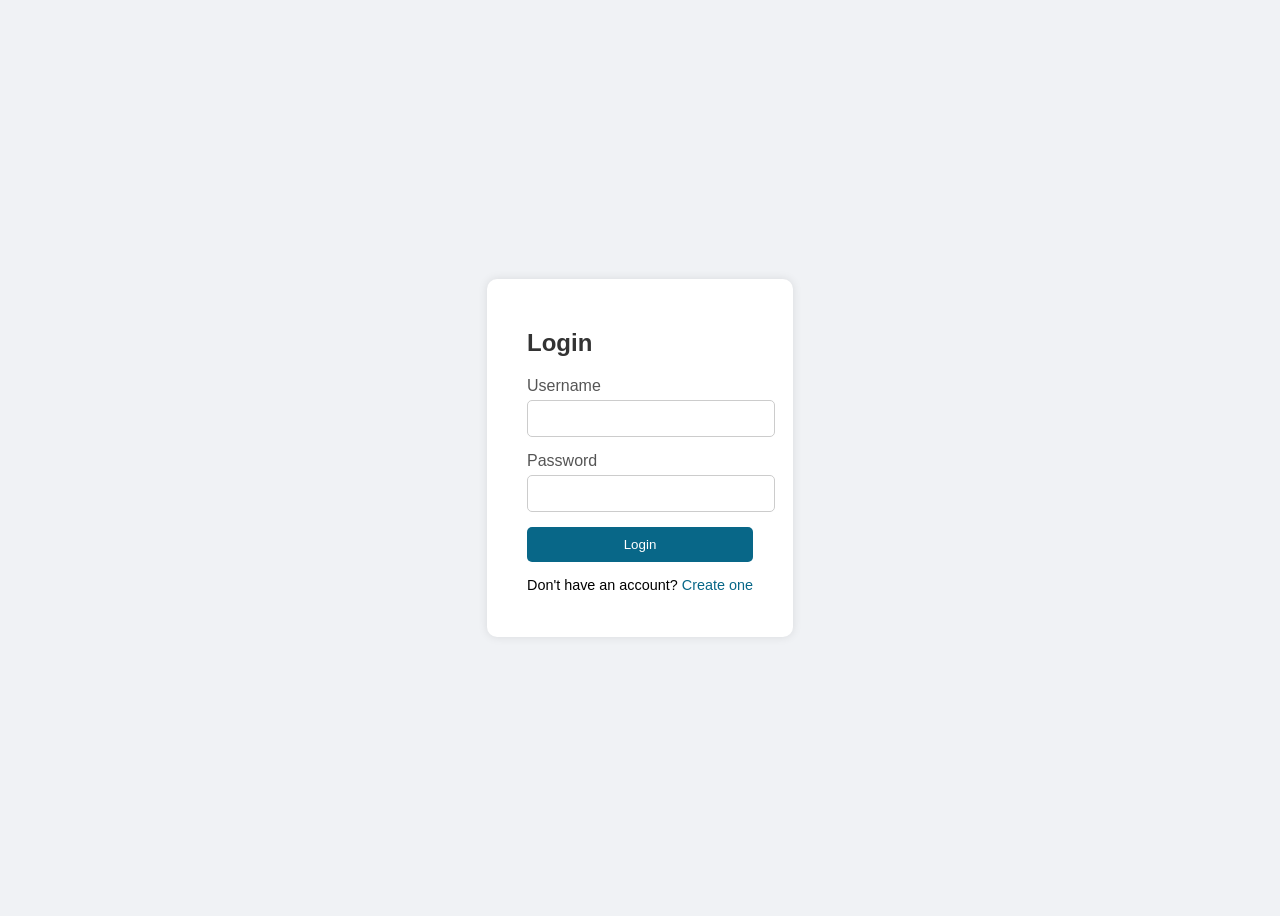
<file: frontend/index.html>
<!DOCTYPE html>
<html lang="en">
<head>
  <meta charset="UTF-8" />
  <meta name="viewport" content="width=device-width, initial-scale=1.0" />
  <title>Login Page</title>
  <link rel="stylesheet" href="login.css" />
</head>
<body>
  <div class="login-container">
    <h2>Login</h2>
    <form id="loginForm">
      <div class="input-group">
        <label for="username">Username</label>
        <input type="text" id="username" required />
      </div>
      <div class="input-group">
        <label for="password">Password</label>
        <input type="password" id="password" required />
      </div>

      <button type="submit">Login</button>
      <p id="loginStatus"></p>

            <p class="create-account">Don't have an account? <a href="register.html">Create one</a></p>

    </form>
  </div>

  <script src="login.js"></script>
</body>
</html>
</file>
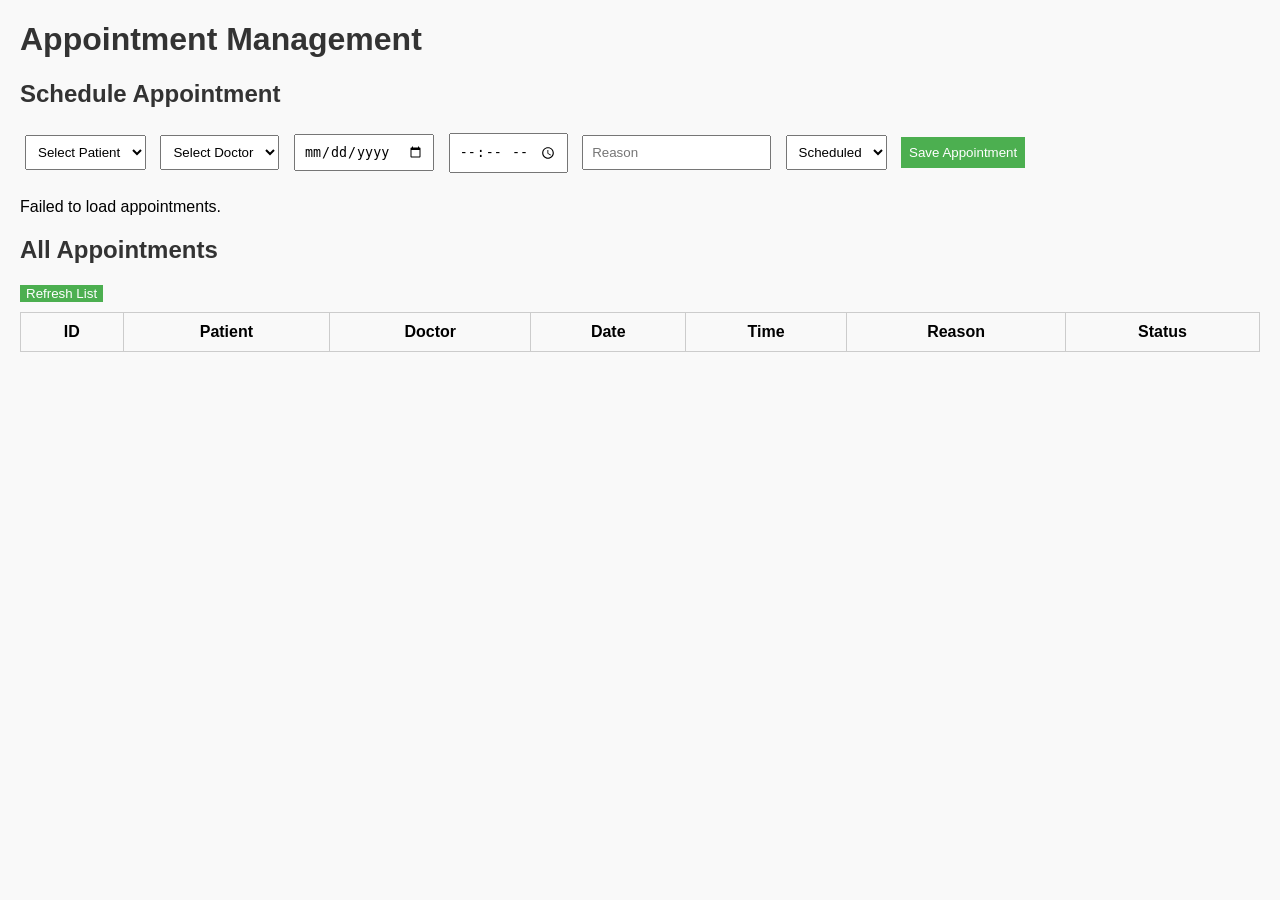
<file: frontend/appointment.html>
<!DOCTYPE html>
<html lang="en">
<head>
    <meta charset="UTF-8">
    <title>Appointment Management</title>
    <link rel="stylesheet" href="appointment.css">
</head>
<body>
    <h1>Appointment Management</h1>

    <!-- Form to add a new appointment -->
    <h2>Schedule Appointment</h2>
    <form id="appointmentForm">
        <select id="patientId" required>
            <option value="">Select Patient</option>
        </select>
        <select id="doctorId" required>
            <option value="">Select Doctor</option>
        </select>
        <input type="date" id="appointmentDate" required>
        <input type="time" id="appointmentTime" required>
        <input type="text" id="reason" placeholder="Reason" required>
        <select id="status" required>
            <option value="Scheduled">Scheduled</option>
            <option value="Done">Done</option>
            <option value="Canceled">Canceled</option>
        </select>
        <button type="submit">Save Appointment</button>
    </form>

    <p id="message"></p>

    <!-- Table to show all appointments -->
    <h2>All Appointments</h2>
    <button id="refreshBtn">Refresh List</button>
    <table id="appointmentsTable" border="1">
        <thead>
            <tr>
                <th>ID</th>
                <th>Patient</th>
                <th>Doctor</th>
                <th>Date</th>
                <th>Time</th>
                <th>Reason</th>
                <th>Status</th>
            </tr>
        </thead>
        <tbody></tbody>
    </table>

    <script src="appointment.js"></script>
</body>
</html>
</file>
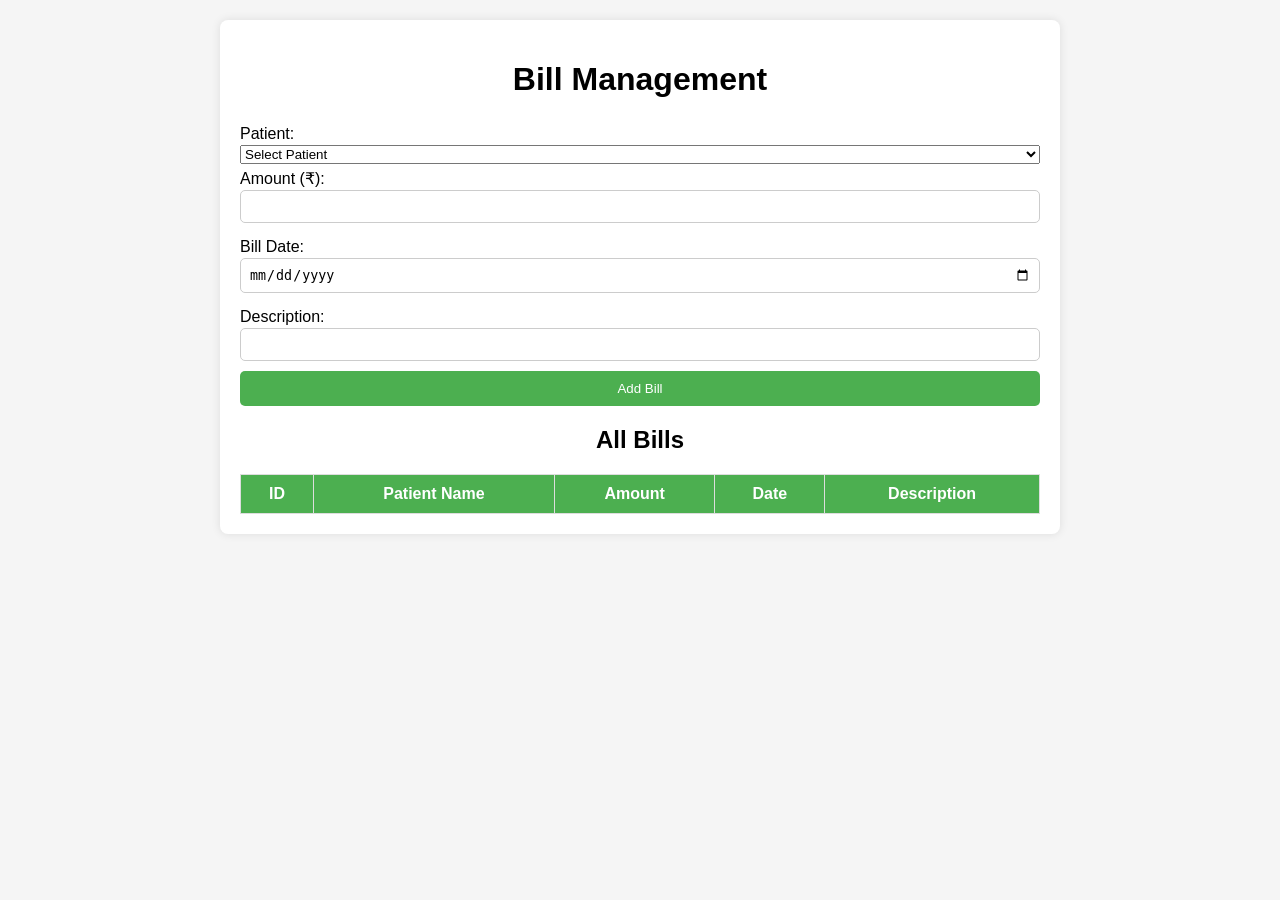
<file: frontend/bill.html>
<!DOCTYPE html>
<html lang="en">
<head>
    <meta charset="UTF-8">
    <meta name="viewport" content="width=device-width, initial-scale=1.0">
    <title>Bill Management</title>
    <link rel="stylesheet" href="bill.css">
</head>
<body>
    <div class="container">
        <h1>Bill Management</h1>

        <form id="billForm">
            <label for="patientId">Patient:</label>
            <select id="patientId" name="patientId" required>
            <option value="">Select Patient</option>
            </select>


            <label for="amount">Amount (₹):</label>
            <input type="number" id="amount" name="amount" step="0.01" required>

            <label for="date">Bill Date:</label>
            <input type="date" id="date" name="date" required>

            <label for="description">Description:</label>
            <input type="text" id="description" name="description" required>

            <button type="submit">Add Bill</button>
        </form>

        <h2>All Bills</h2>
        <table>
            <thead>
                <tr>
                    <th>ID</th>
                    <th>Patient Name</th>
                    <th>Amount</th>
                    <th>Date</th>
                    <th>Description</th>
                </tr>
            </thead>
            <tbody id="billTableBody"></tbody>
        </table>
    </div>

    <script src="bill.js"></script>
</body>
</html>
</file>
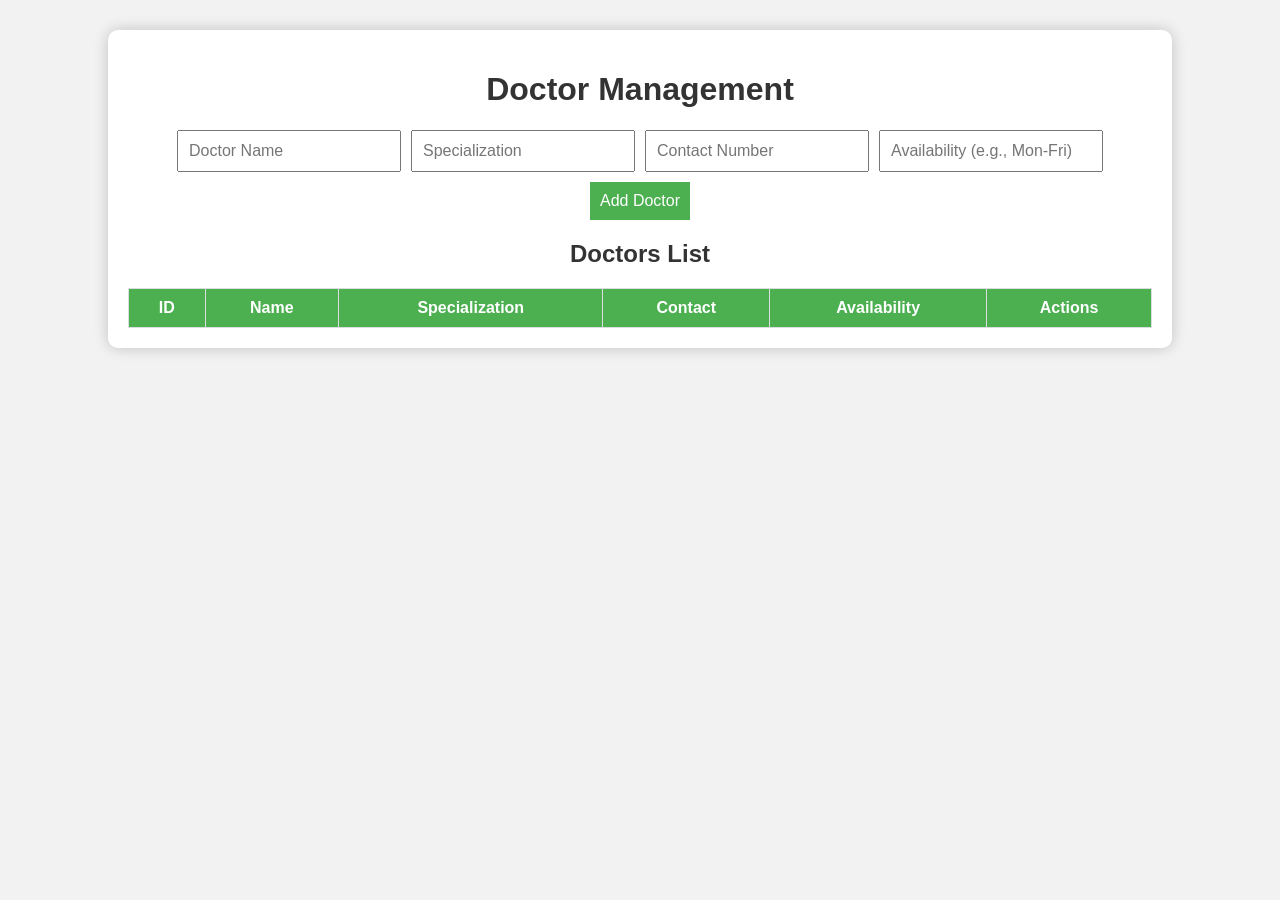
<file: frontend/doctor.html>
<!DOCTYPE html>
<html lang="en">
<head>
  <meta charset="UTF-8">
  <meta name="viewport" content="width=device-width, initial-scale=1.0">
  <title>Doctor Management</title>
  <link rel="stylesheet" href="doctor.css">
</head>
<body>
  <div class="container">
    <h1>Doctor Management</h1>
    
    <form id="doctorForm">
      <input type="text" id="name" placeholder="Doctor Name" required>
      <input type="text" id="specialization" placeholder="Specialization" required>
      <input type="text" id="contactNumber" placeholder="Contact Number" required>
      <input type="text" id="availability" placeholder="Availability (e.g., Mon-Fri)" required>
      <button type="submit">Add Doctor</button>
    </form>

    <h2>Doctors List</h2>
    <table>
      <thead>
        <tr>
          <th>ID</th>
          <th>Name</th>
          <th>Specialization</th>
          <th>Contact</th>
          <th>Availability</th>
          <th>Actions</th>

        </tr>
      </thead>
      <tbody id="doctorTableBody">
        <!-- Doctors will be loaded here -->
      </tbody>
    </table>
  </div>

  <script src="doctor.js"></script>
</body>
</html>
</file>
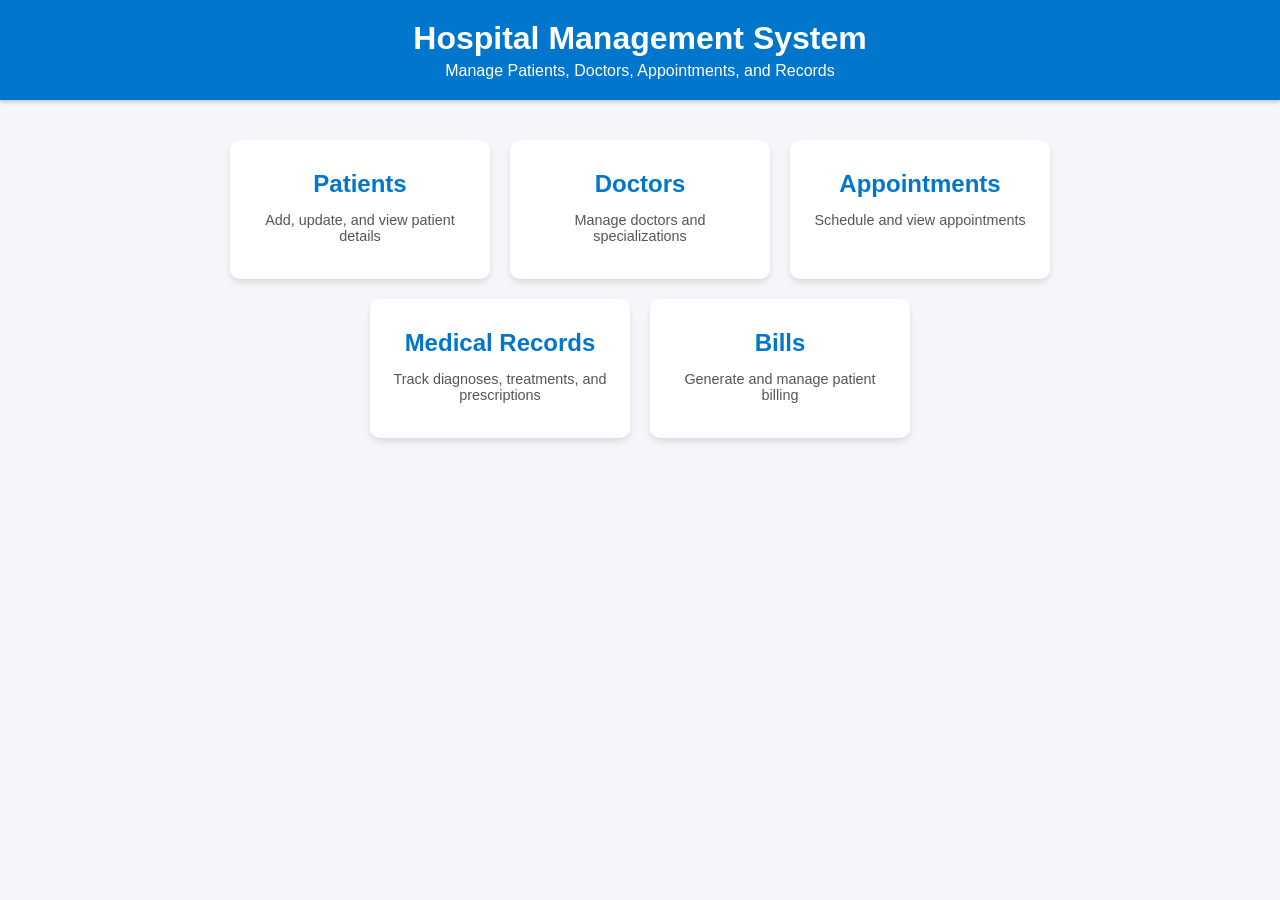
<file: frontend/FrontPage.html>
<!DOCTYPE html>
<html lang="en">
<head>
    <meta charset="UTF-8">
    <title>Hospital Management Dashboard</title>
    <link rel="stylesheet" href="FrontPage.css">
</head>
<body>
    <header>
        <h1>Hospital Management System</h1>
        <p>Manage Patients, Doctors, Appointments, and Records</p>
    </header>

    <main class="dashboard">
        <div class="card" onclick="window.location.href='patient.html'">
            <h2>Patients</h2>
            <p>Add, update, and view patient details</p>
        </div>

        <div class="card" onclick="window.location.href='doctor.html'">
            <h2>Doctors</h2>
            <p>Manage doctors and specializations</p>
        </div>

        <div class="card" onclick="window.location.href='appointment.html'">
            <h2>Appointments</h2>
            <p>Schedule and view appointments</p>
        </div>

        <div class="card" onclick="window.location.href='medical.html'">
            <h2>Medical Records</h2>
            <p>Track diagnoses, treatments, and prescriptions</p>
        </div>

        <div class="card" onclick="window.location.href='bill.html'">
            <h2>Bills</h2>
            <p>Generate and manage patient billing</p>
        </div>
    </main>
</body>
</html>
</file>
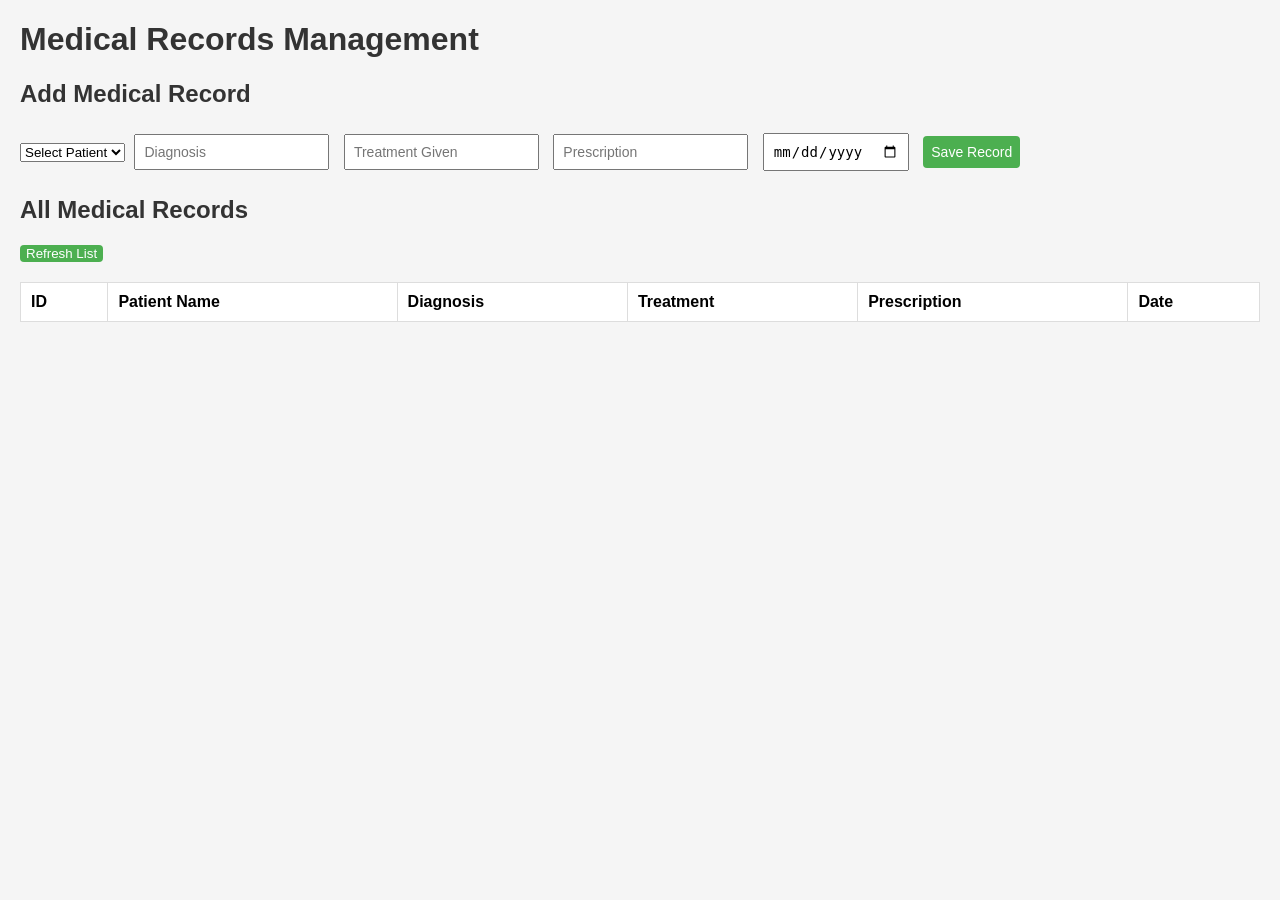
<file: frontend/medical.html>
<!DOCTYPE html>
<html lang="en">
<head>
    <meta charset="UTF-8">
    <title>Medical Records</title>
    <link rel="stylesheet" href="medical.css">
</head>
<body>
    <h1>Medical Records Management</h1>

    <section>
        <h2>Add Medical Record</h2>
        <form id="medicalForm">
<select id="patientId" required>
    <option value="">Select Patient</option>
</select>
            <input type="text" id="diagnosis" placeholder="Diagnosis" required />
            <input type="text" id="treatmentGiven" placeholder="Treatment Given" required />
            <input type="text" id="prescription" placeholder="Prescription" required />
            <input type="date" id="date" required />
            <button type="submit">Save Record</button>
        </form>
        <p id="message"></p>
    </section>

    <section>
        <h2>All Medical Records</h2>
        <button id="refreshBtn">Refresh List</button>
        <table id="recordsTable" border="1">
            <thead>
                <tr>
                    <th>ID</th>
                    <th>Patient Name</th>
                    <th>Diagnosis</th>
                    <th>Treatment</th>
                    <th>Prescription</th>
                    <th>Date</th>
                </tr>
            </thead>
            <tbody></tbody>
        </table>
    </section>

    <script src="medical.js"></script>
</body>
</html>
</file>
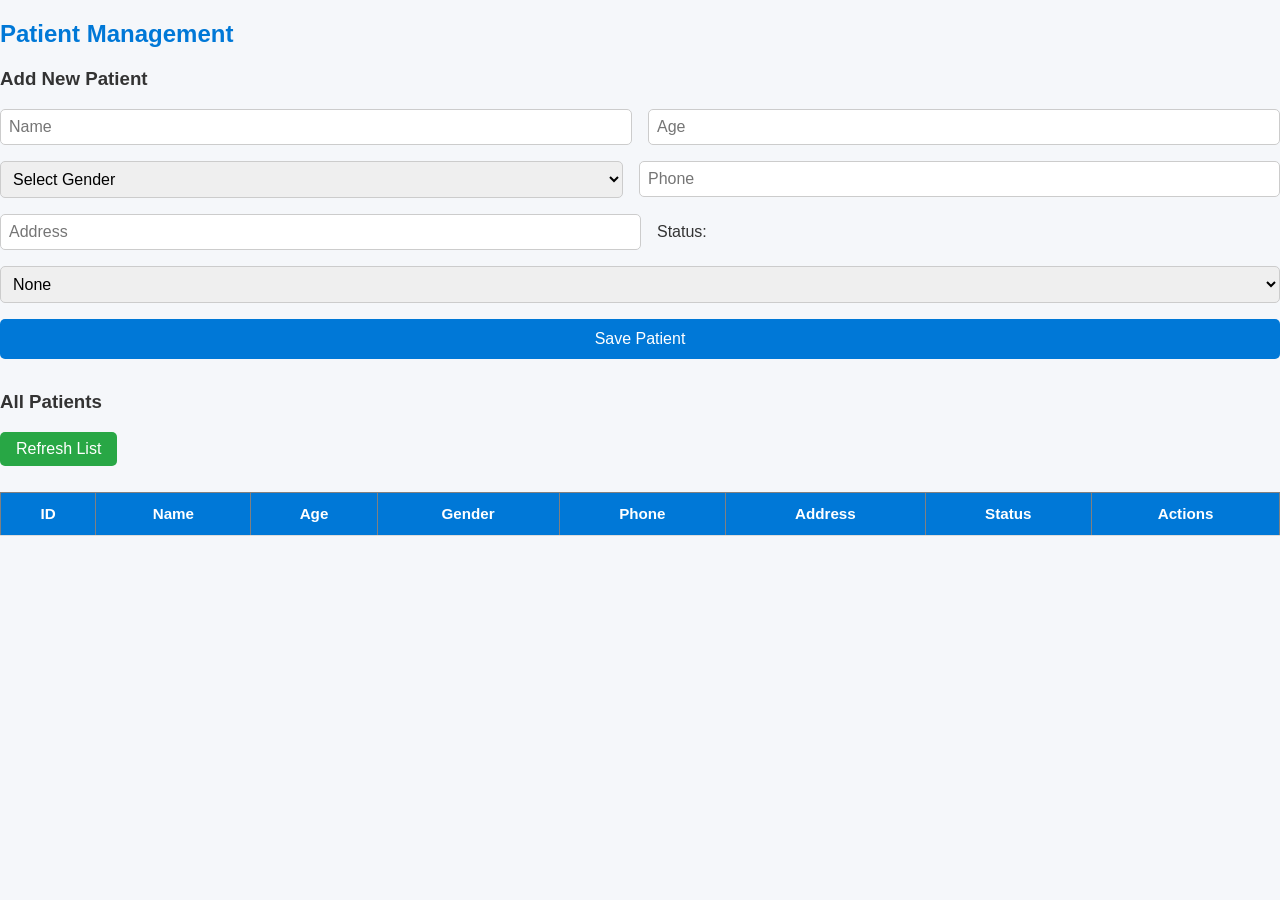
<file: frontend/patient.html>
<!DOCTYPE html>
<html lang="en">
<head>
    <meta charset="UTF-8">
    <meta name="viewport" content="width=device-width, initial-scale=1.0">
    <title>Patient Management</title>
    <link rel="stylesheet" href="patient.css">
</head>
<body>
    <h2>Patient Management</h2>

    <h3 id="formTitle">Add New Patient</h3>
    <form id="patientForm">
        <input type="hidden" id="patientId"> <!-- hidden for edit -->
        <input type="text" id="name" placeholder="Name" required>
        <input type="number" id="age" placeholder="Age" required>
        <select id="gender" required>
            <option value="" disabled selected>Select Gender</option>
            <option value="Male">Male</option>
            <option value="Female">Female</option>
        </select>
        <input type="text" id="phone" placeholder="Phone">
        <input type="text" id="address" placeholder="Address">

        <label for="status">Status:</label>
        <select id="status" required>
            <option value="None" selected>None</option>
            <option value="Admitted">Admitted</option>
            <option value="Appointment">Appointment</option>
        </select>

        <button type="submit">Save Patient</button>
    </form>

    <p id="message" style="color: green; font-weight: bold;"></p>

    <h3>All Patients</h3>
    <button id="refreshBtn">Refresh List</button>
    <table id="patientsTable" border="1" style="margin-top: 10px; border-collapse: collapse; width: 100%;">
        <thead>
            <tr>
                <th>ID</th><th>Name</th><th>Age</th><th>Gender</th><th>Phone</th><th>Address</th><th>Status</th><th>Actions</th>
            </tr>
        </thead>
        <tbody></tbody>
    </table>

    <script src="patient.js"></script>
</body>
</html>
</file>
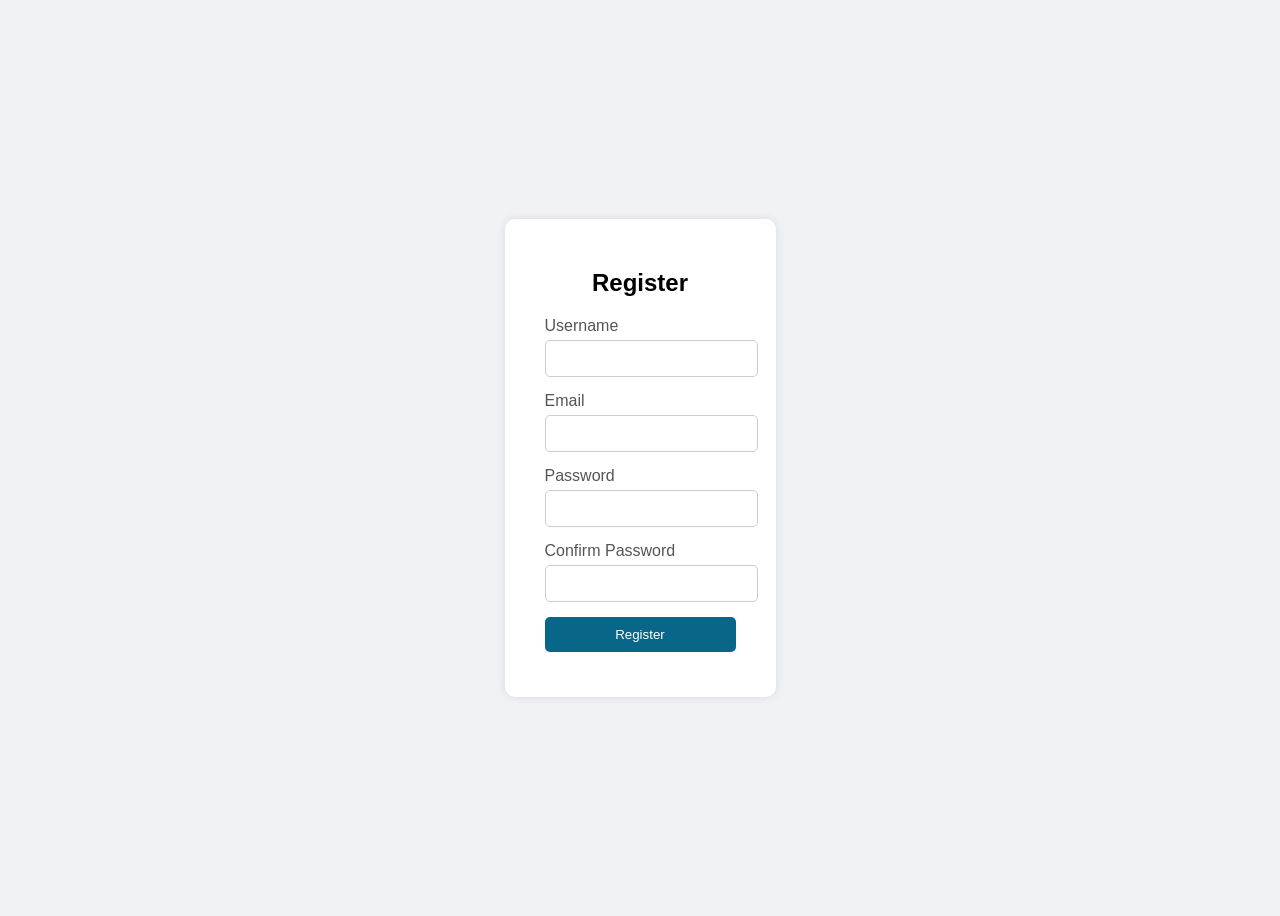
<file: frontend/register.html>
<!DOCTYPE html>
<html lang="en">
<head>
  <meta charset="UTF-8" />
  <meta name="viewport" content="width=device-width, initial-scale=1.0"/>
  <title>Register</title>
  <link rel="stylesheet" href="register.css" />
</head>
<body>
  <div class="register-container">
    <h2>Register</h2>
    <form id="registerForm">
      <div class="input-group">
        <label for="username">Username</label>
        <input type="text" id="username" required />
      </div>
      <div class="input-group">
        <label for="email">Email</label>
        <input type="email" id="email" required />
      </div>
      <div class="input-group">
        <label for="password">Password</label>
        <input type="password" id="password" required />
      </div>
      <div class="input-group">
        <label for="confirmPassword">Confirm Password</label>
        <input type="password" id="confirmPassword" required />
      </div>
      <button type="submit">Register</button>
      <p id="registerStatus"></p>
    </form>
  </div>

  <script src="register.js"></script>
</body>
</html>
</file>
<file: frontend/login.css>
body {
  font-family: Arial, sans-serif;
  background: #f0f2f5;
  display: flex;
  justify-content: center;
  align-items: center;
  height: 100vh;
}

.login-container {
  background: white;
  padding: 30px 40px;
  border-radius: 10px;
  box-shadow: 0 0 10px rgba(0, 0, 0, 0.1);
}

h2 {
  margin-bottom: 20px;
  color: #333;
}

.input-group {
  margin-bottom: 15px;
}

.input-group label {
  display: block;
  margin-bottom: 5px;
  color: #555;
}

.input-group input {
  width: 100%;
  padding: 10px;
  border: 1px solid #ccc;
  border-radius: 5px;
}

button {
  width: 100%;
  padding: 10px;
  background-color: #086788;
  color: white;
  border: none;
  border-radius: 5px;
  cursor: pointer;
}

button:hover {
  background-color: #05506d;
}

#loginStatus {
  margin-top: 10px;
  color: red;
  font-size: 0.9em;
}
.create-account {
  text-align: center;
  margin-top: 15px;
  font-size: 0.9em;
}

.create-account a {
  color: #086788;
  text-decoration: none;
}

.create-account a:hover {
  text-decoration: underline;
}
</file>
<file: frontend/appointment.css>
body {
    font-family: Arial, sans-serif;
    margin: 20px;
    background-color: #f9f9f9;
}

h1, h2 {
    color: #333;
}

form {
    margin-bottom: 20px;
}

form input, form select, form button {
    margin: 5px;
    padding: 8px;
}

table {
    width: 100%;
    border-collapse: collapse;
    margin-top: 10px;
}

table, th, td {
    border: 1px solid #ccc;
}

th, td {
    padding: 10px;
    text-align: center;
}

button {
    background-color: #4CAF50;
    color: white;
    border: none;
    cursor: pointer;
}

button:hover {
    background-color: #45a049;
}
</file>
<file: frontend/bill.css>
body {
    font-family: Arial, sans-serif;
    background-color: #f5f5f5;
    margin: 0;
    padding: 20px;
}

.container {
    max-width: 800px;
    margin: auto;
    background: #fff;
    padding: 20px;
    border-radius: 8px;
    box-shadow: 0 0 10px rgba(0, 0, 0, 0.1);
}

h1, h2 {
    text-align: center;
}

form {
    display: flex;
    flex-direction: column;
    margin-bottom: 20px;
}

label {
    margin: 5px 0 2px;
}

input {
    padding: 8px;
    margin-bottom: 10px;
    border: 1px solid #ccc;
    border-radius: 5px;
}

button {
    padding: 10px;
    background-color: #4CAF50;
    color: white;
    border: none;
    border-radius: 5px;
    cursor: pointer;
}

button:hover {
    background-color: #45a049;
}

table {
    width: 100%;
    border-collapse: collapse;
    margin-top: 10px;
}

table, th, td {
    border: 1px solid #ddd;
}

th, td {
    padding: 10px;
    text-align: center;
}

th {
    background-color: #4CAF50;
    color: white;
}
</file>
<file: frontend/doctor.css>
body {
  font-family: Arial, sans-serif;
  background: #f2f2f2;
  margin: 0;
  padding: 0;
}

.container {
  width: 80%;
  margin: auto;
  padding: 20px;
  background: white;
  margin-top: 30px;
  border-radius: 10px;
  box-shadow: 0 0 15px rgba(0,0,0,0.2);
}

h1, h2 {
  text-align: center;
  color: #333;
}

form {
  display: flex;
  gap: 10px;
  flex-wrap: wrap;
  justify-content: center;
  margin-bottom: 20px;
}

form input, button {
  padding: 10px;
  font-size: 16px;
}

button {
  background: #4CAF50;
  color: white;
  border: none;
  cursor: pointer;
  transition: background 0.3s;
}

button:hover {
  background: #45a049;
}

table {
  width: 100%;
  border-collapse: collapse;
  margin-top: 10px;
}

table th, table td {
  border: 1px solid #ddd;
  padding: 10px;
  text-align: center;
}

table th {
  background: #4CAF50;
  color: white;
}
</file>
<file: frontend/FrontPage.css>
body {
    margin: 0;
    font-family: Arial, sans-serif;
    background: #f4f6f9;
    color: #333;
    text-align: center;
}

header {
    background: #0077cc;
    color: white;
    padding: 20px 0;
    box-shadow: 0px 2px 4px rgba(0,0,0,0.2);
}

header h1 {
    margin: 0;
    font-size: 2rem;
}

header p {
    margin: 5px 0 0;
}

.dashboard {
    display: flex;
    flex-wrap: wrap;
    justify-content: center;
    gap: 20px;
    margin: 40px auto;
    max-width: 1000px;
}

.card {
    background: white;
    width: 220px;
    padding: 20px;
    border-radius: 10px;
    box-shadow: 0 4px 6px rgba(0,0,0,0.1);
    cursor: pointer;
    transition: all 0.3s ease;
    text-align: center;
}

.card:hover {
    transform: translateY(-5px);
    box-shadow: 0 6px 12px rgba(0,0,0,0.2);
}

.card h2 {
    margin: 10px 0;
    color: #0077cc;
}

.card p {
    font-size: 0.9rem;
    color: #555;
}
</file>
<file: frontend/medical.css>
body {
    font-family: Arial, sans-serif;
    margin: 20px;
    background-color: #f5f5f5;
}

h1, h2 {
    color: #333;
}

form input, form button {
    margin: 5px;
    padding: 8px;
    font-size: 14px;
}

button {
    cursor: pointer;
    background: #4CAF50;
    color: white;
    border: none;
    border-radius: 4px;
}

button:hover {
    background: #45a049;
}

table {
    margin-top: 20px;
    width: 100%;
    border-collapse: collapse;
    background-color: white;
}

th, td {
    padding: 10px;
    border: 1px solid #ddd;
    text-align: left;
}
</file>
<file: frontend/patient.css>
body {
    font-family: Arial, sans-serif;
    background-color: #f5f7fa;
    margin: 0;
    padding: 0;
    color: #333;
}

header {
    background-color: #0078d7;
    color: white;
    padding: 1rem;
    text-align: center;
    font-size: 1.5rem;
    font-weight: bold;
}

main {
    max-width: 1000px;
    margin: 2rem auto;
    background: white;
    padding: 2rem;
    border-radius: 10px;
    box-shadow: 0 0 10px rgba(0,0,0,0.1);
}

h2 {
    color: #0078d7;
}

form {
    display: flex;
    flex-wrap: wrap;
    gap: 1rem;
    margin-bottom: 2rem;
    align-items: center;
}

form input, form select {
    flex: 1 1 45%;
    padding: 0.5rem;
    font-size: 1rem;
    border: 1px solid #ccc;
    border-radius: 5px;
}

form label {
    flex: 1 1 45%;
    display: flex;
    align-items: center;
    gap: 0.5rem;
    font-size: 1rem;
}

form button {
    flex: 1 1 100%;
    padding: 0.7rem;
    font-size: 1rem;
    background-color: #0078d7;
    color: white;
    border: none;
    border-radius: 5px;
    cursor: pointer;
    transition: 0.3s;
}

form button:hover {
    background-color: #005ea3;
}

table {
    width: 100%;
    border-collapse: collapse;
    margin-top: 1rem;
    font-size: 0.95rem;
}

table th, table td {
    padding: 0.8rem;
    text-align: center;
    border-bottom: 1px solid #ddd;
}

table th {
    background-color: #0078d7;
    color: white;
}

table tr:nth-child(even) {
    background-color: #f9f9f9;
}

table tr:hover {
    background-color: #eef3f7;
}

#message {
    margin-top: 1rem;
    font-weight: bold;
}

#refreshBtn {
    margin-bottom: 1rem;
    padding: 0.5rem 1rem;
    background-color: #28a745;
    border: none;
    color: white;
    border-radius: 5px;
    cursor: pointer;
    transition: 0.3s;
    font-size: 1rem;
}

#refreshBtn:hover {
    background-color: #1e7e34;
}

/* Checkbox styles */
form input[type="checkbox"] {
    width: 18px;
    height: 18px;
    cursor: pointer;
}

form label span {
    font-weight: bold;
    color: #444;
}
</file>
<file: frontend/register.css>
body {
  font-family: Arial, sans-serif;
  background-color: #f0f2f5;
  display: flex;
  justify-content: center;
  align-items: center;
  height: 100vh;
}

.register-container {
  background-color: white;
  padding: 30px 40px;
  border-radius: 10px;
  box-shadow: 0 0 10px rgba(0, 0, 0, 0.1);
}

h2 {
  text-align: center;
  margin-bottom: 20px;
}

.input-group {
  margin-bottom: 15px;
}

.input-group label {
  display: block;
  margin-bottom: 5px;
  color: #555;
}

.input-group input {
  width: 100%;
  padding: 10px;
  border-radius: 5px;
  border: 1px solid #ccc;
}

button {
  width: 100%;
  padding: 10px;
  background-color: #086788;
  color: white;
  border: none;
  border-radius: 5px;
  cursor: pointer;
}

button:hover {
  background-color: #05506d;
}

#registerStatus {
  margin-top: 10px;
  font-size: 0.9em;
}
</file>
